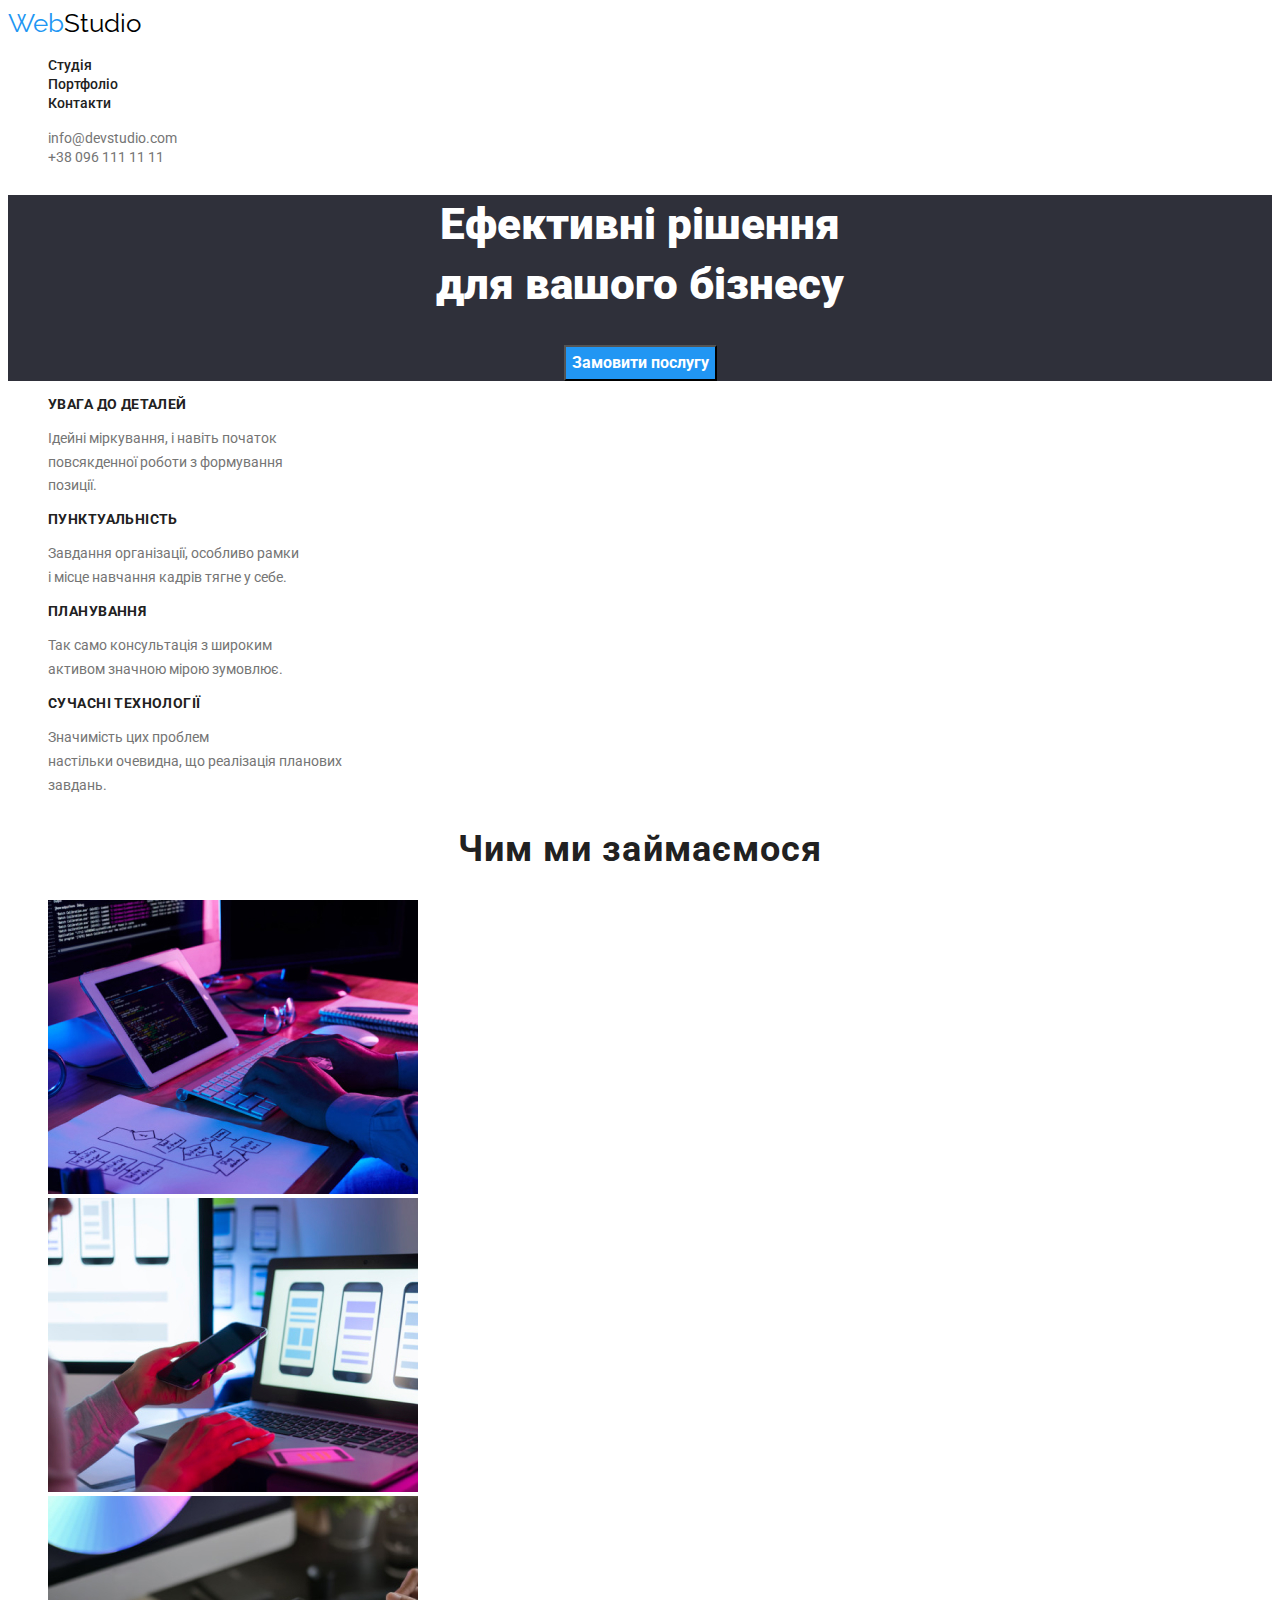
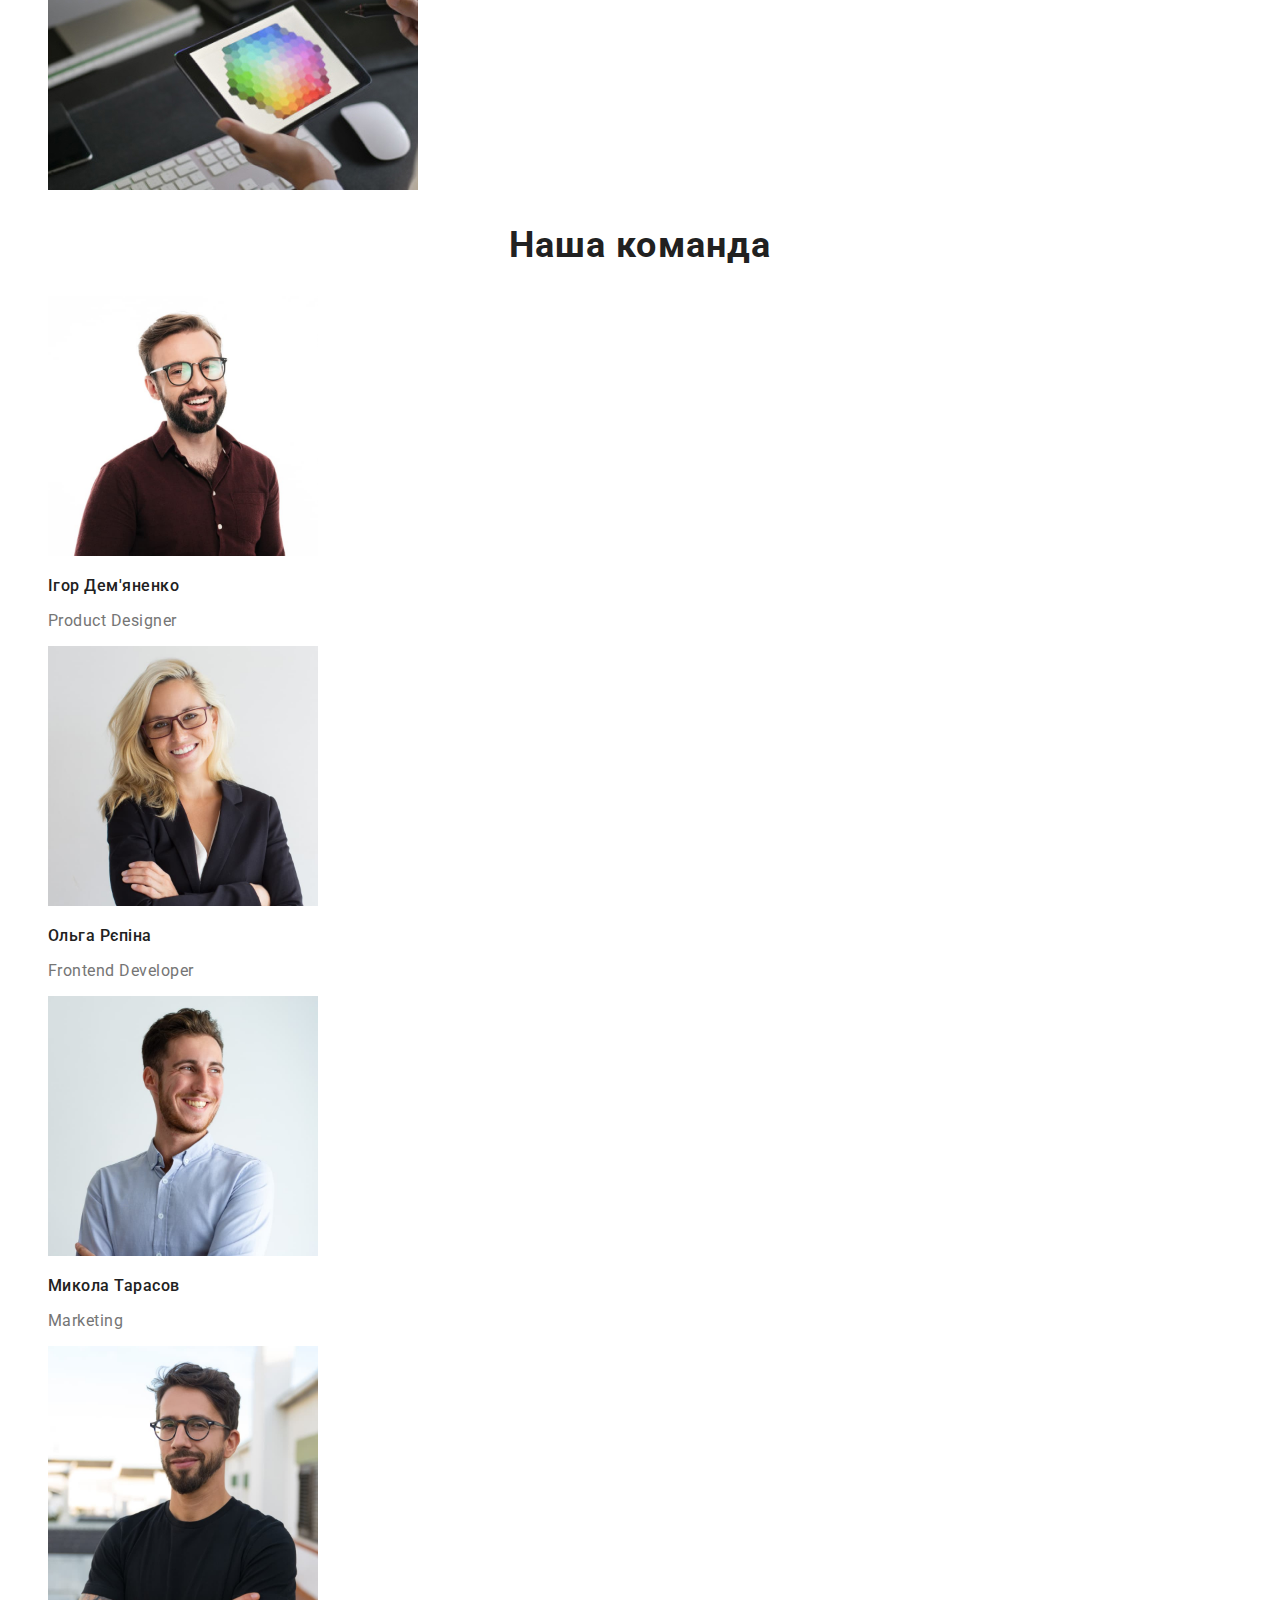
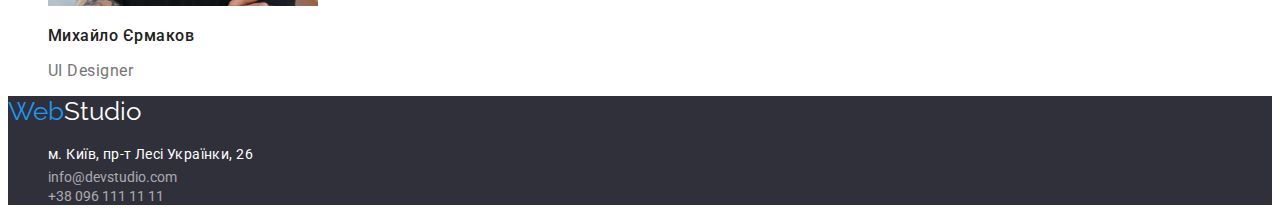
<file: index.html>
<!DOCTYPE html>
<html lang="uk">

<head>
    <meta charset="UTF-8">
    <meta http-equiv="X-UA-Compatible" content="IE=edge">
    <meta name="viewport" content="width=device-width, initial-scale=1.0">
    <title>Document</title>
    <link
    href="https://fonts.googleapis.com/css2?family=Raleway:wght@700&family=Roboto:wght@400;500;700;900&display=swap"
    rel="stylesheet">
    <link rel="stylesheet" href="./css/styles.css">
</head>

<body>
    <!--header-->
    <header>
        <nav>
            <a href="./index.html" class="logo"><span class="logo-first-part">Web</span><span
                class="logo-second-part">Studio</span> </a>
            <ul class="list">
                <li><a href="#" class="link">Студія</a></li>
                <li><a href="./portfolio.html" class="link">Портфоліо</a></li>
                <li><a href="#" class="link">Контакти</a></li>
            </ul>
        </nav>
        <ul class="list">
            <li><a href="mailto:info@devstudio.com" class="mail">info@devstudio.com</a></li>
            <li><a href="tel:+380961111111" class="tel">+38 096 111 11 11</a></li>
        </ul>
    </header>
    <!--main-->
    <main>
        <!--1 sektion-->
        <section class="hero">
            <h1 class="hero-title">Ефективні рішення<br>для вашого бізнесу</h1>
            <button type="submit" class="button">Замовити послугу</button>
        </section>
        <!--2 sektion-->
        <section>
            <h2 class="caption">Наші переваги</h2>
            <ul class="list">
                <li>
                    <h3 class="work">УВАГА ДО ДЕТАЛЕЙ</h3>
                    <p class="work-title">Ідейні міркування, і навіть початок<br> повсякденної роботи з формування<br> позиції.</p>
                </li>
                <li>
                    <h3 class="work">ПУНКТУАЛЬНІСТЬ</h3>
                    <p class="work-title">Завдання організації, особливо рамки<br> і місце навчання кадрів тягне у себе.</p>
                </li>

                <li>
                    <h3 class="work">ПЛАНУВАННЯ</h3>
                    <p class="work-title">Так само консультація з широким<br> активом значною мірою зумовлює.</p>
                </li>
                <li>
                    <h3 class="work">СУЧАСНІ ТЕХНОЛОГІЇ</h3>
                    <p class="work-title">Значимість цих проблем<br> настільки очевидна, що реалізація планових<br> завдань.</p>
                </li>
            </ul>
        </section>
        <!--3 section-->
        <section>
            <h2 class="title-work">Чим ми займаємося</h2>
            <ul class="list">
                <li><img src="./images/section3/computer.jpg" alt="робота за комп'ютером" width="370" height="294"></li>
                <li><img src="./images/section3/telephone.jpg" alt="робота з телефоном" width="370" height="294"></li>
                <li><img src="./images/section3/tablet.jpg" alt="робота з планшетом" width="370" height="294"></li>
            </ul>
        </section>
        <!--4 Секція-->
        <section>
            <h2 class="title-team">Наша команда</h2>
            <ul class="list">
                <li><img src="./images/section4/product.jpg" alt="Ігор Дем'яненко" width="270" height="260">
                    <h3 class="team">Ігор Дем'яненко</h3>
                    <p class="people">Product Designer</p>
                </li>
                <li><img src="./images/section4/frontend.jpg" alt="Ольга Рєпіна" width="270" height="260">
                    <h3 class="team">Ольга Рєпіна</h3>
                    <p class="people">Frontend Developer</p>
                </li>
                <li><img src="./images/section4/marketing.jpg" alt="Микола Тарасов" width="270" height="260">
                    <h3 class="team">Микола Тарасов</h3>
                    <p class="people">Marketing</p>
                </li>
                <li><img src="./images/section4/designer.jpg" alt="Михайло Єрмаков" width="270" height="260">
                    <h3 class="team">Михайло Єрмаков</h3>
                    <p class="people">UI Designer</p>
                </li>
            </ul>
        </section>
    </main>
    <!--footer-->
    <footer class="page-footer">
        <a href="./index.html" class="logo"><span class="logo-first-part">Web</span><span
            class="logo-second">Studio</span> </a>
        <address>
            <ul class="list">
                <li><a href="https://goo.gl/maps/5bwDjXCC3WstTkkj8" target="_blank" rel="noopener nofollow noreferrer"
                        class="adres-footer">м. Київ, пр-т Лесі Українки, 26</a></li>
                <li><a href="email:info@devstudio.com" class="mail-footer">info@devstudio.com</a></li>
                <li><a href="tel:+380961111111" class="tel-footer">+38 096 111 11 11</a></li>
            </ul>
        </address>
    </footer>

</body>

</html>
</file>
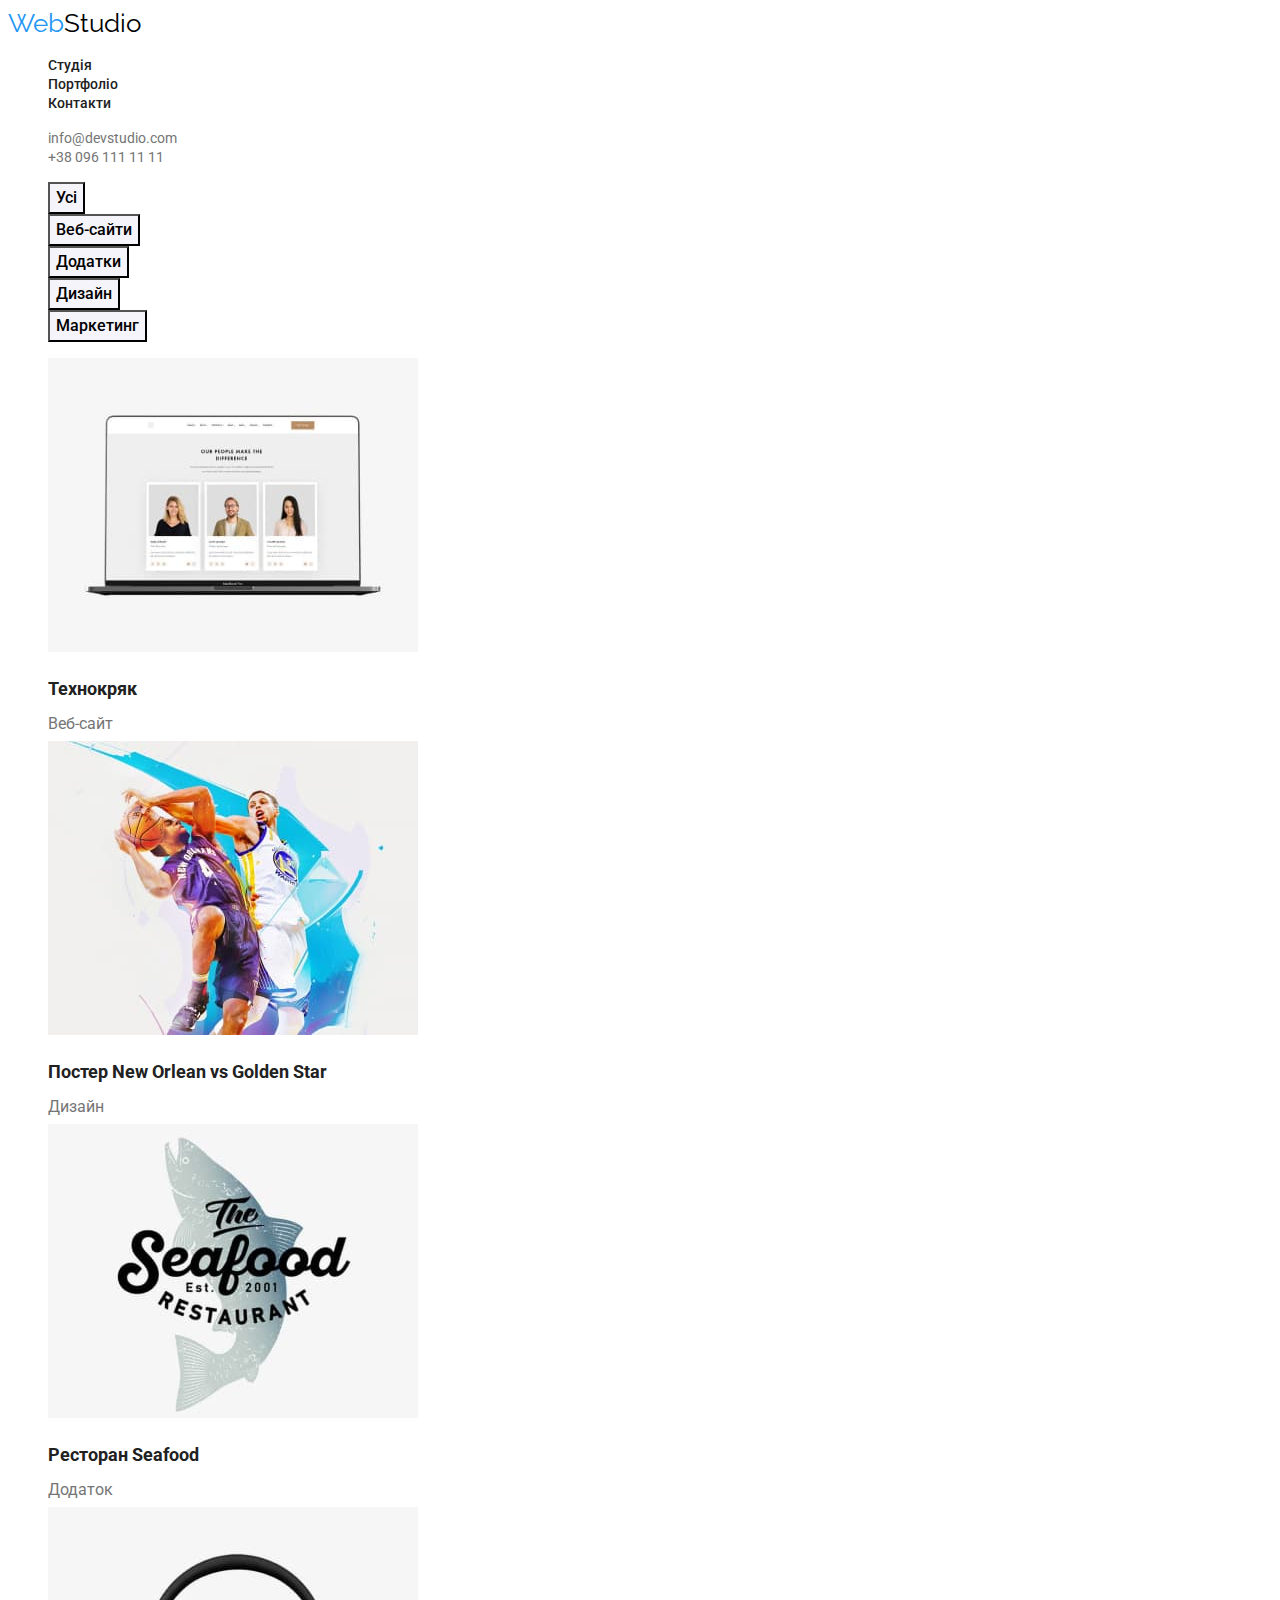
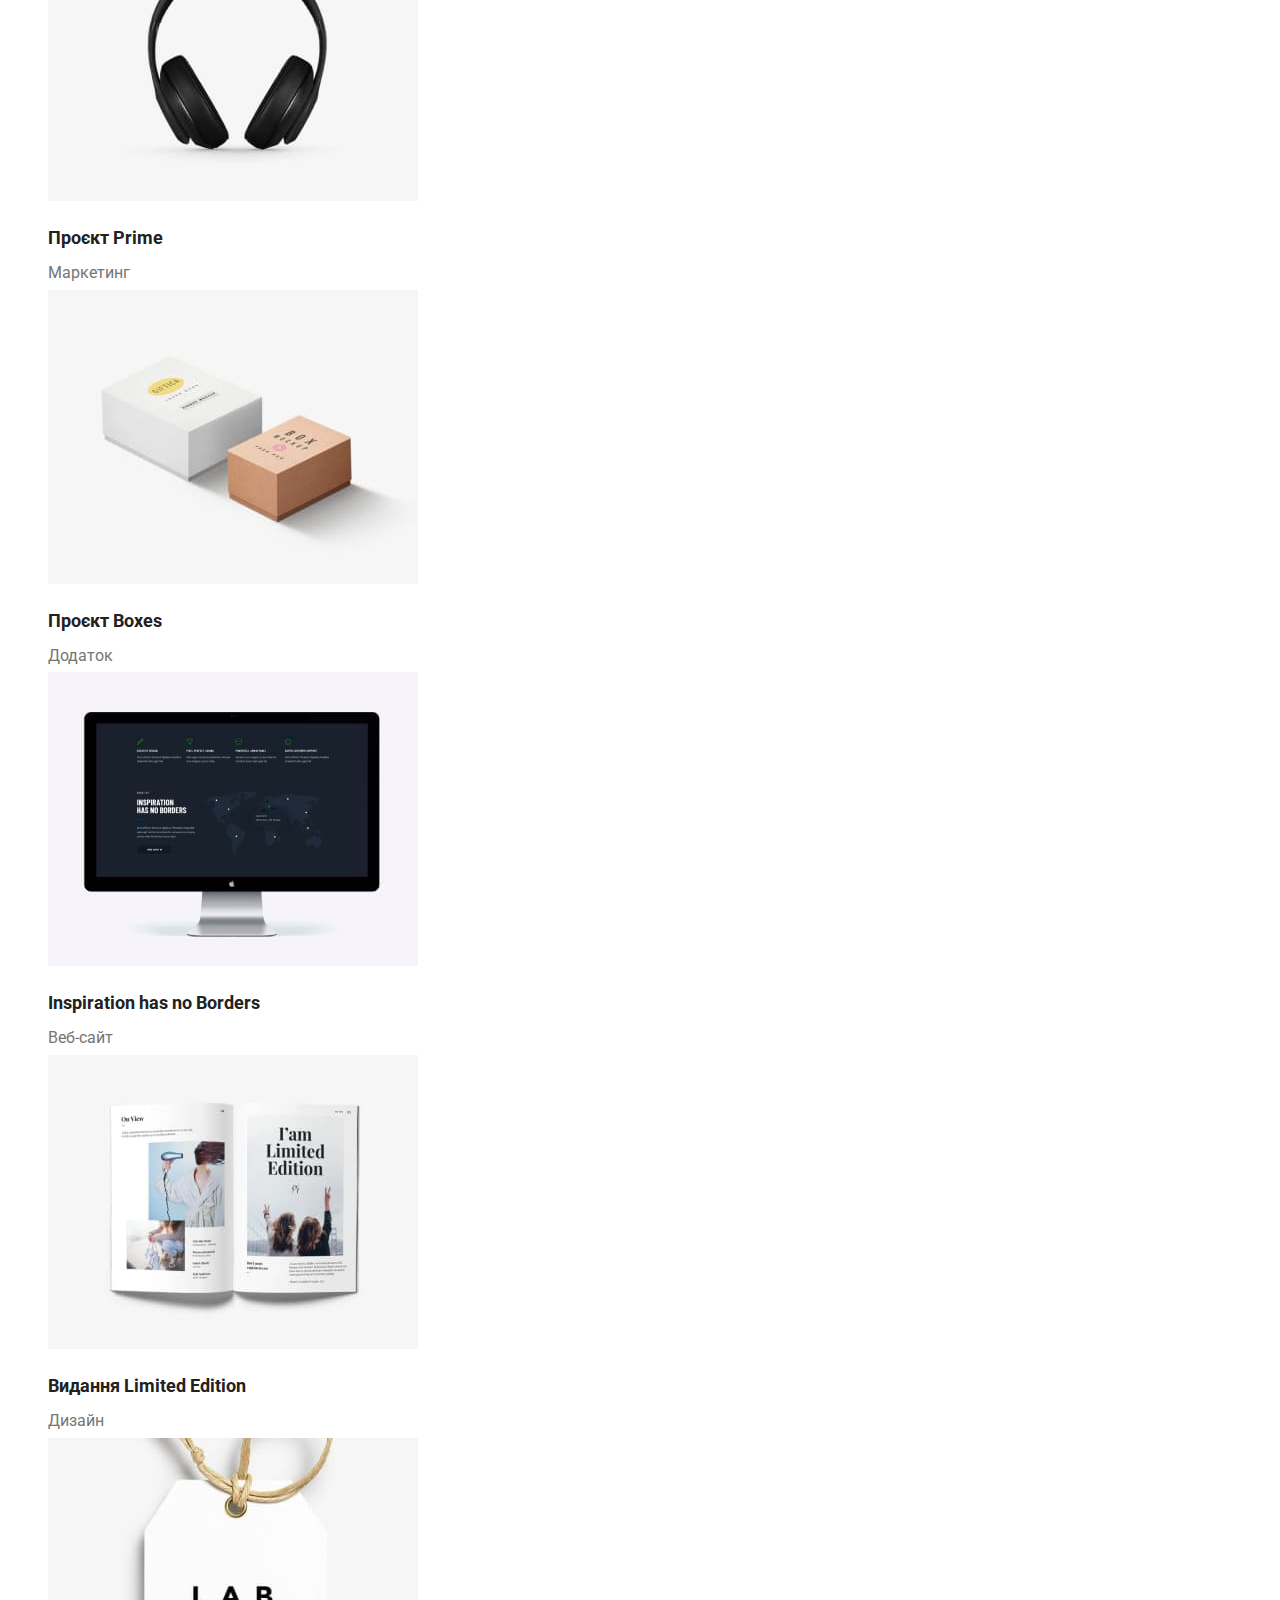
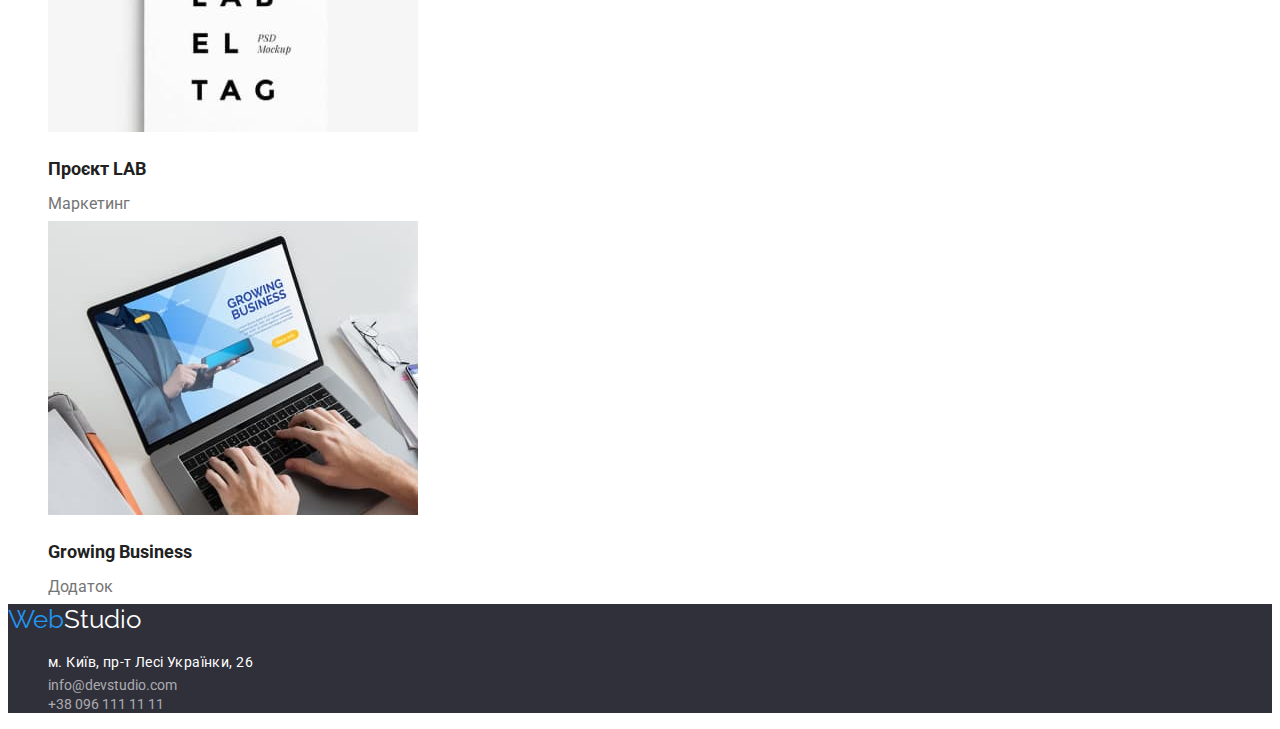
<file: portfolio.html>
<!DOCTYPE html>
<html lang="uk">

<head>
    <meta charset="UTF-8">
    <meta http-equiv="X-UA-Compatible" content="IE=edge">
    <meta name="viewport" content="width=device-width, initial-scale=1.0">
    <title>Document</title>
    <link
    href="https://fonts.googleapis.com/css2?family=Raleway:wght@700&family=Roboto:wght@400;500;700;900&display=swap"
    rel="stylesheet">
    <link rel="stylesheet" href="./css/styles.css">
</head>

<body>
    <!--header-->
    <header>
        <nav>
            <a href="./index.html" class="logo"><span class="logo-first-part">Web</span><span
                class="logo-second-part">Studio</span> </a>
            <ul class="list">
                <li><a href="./index.html" class="link">Студія</a></li>
                <li><a href="#" class="link">Портфоліо</a></li>
                <li><a href="#" class="link">Контакти</a></li>
            </ul>
        </nav>
        <ul class="list">
            <li><a href="mailto:info@devstudio.com" class="mail">info@devstudio.com</a></li>
            <li><a href="tel:+380961111111" class="tel">+38 096 111 11 11</a></li>
        </ul>
    </header>
    <!--main-->
    <main>

        <section>
            <h1 class="caption">Наші проєкти</h1>
            <ul class="list">
                <li><button type="button" class="button-portfolio">Усі</button></li>
                <li><button type="button" class="button-portfolio">Веб-сайти</button></li>
                <li><button type="button" class="button-portfolio">Додатки</button></li>
                <li><button type="button" class="button-portfolio">Дизайн</button></li>
                <li><button type="button" class="button-portfolio">Маркетинг</button></li>
            </ul>
            <ul class="list">
                <li><a><img src="./images/portfolio/Технокряк.jpg" alt="постер веб-сайту" width="370" height="294">
                    <h2 class="projekts">Технокряк</h2>
                    <p class="hero-projekts">Веб-сайт</p></a>
                </li>
                <li><a><img src="./images/portfolio/Постер.jpg" alt="гра в баскетбол" width="370" height="294">
                    <h2 class="projekts">Постер New Orlean vs Golden Star</h2>
                    <p class="hero-projekts">Дизайн</p></a>
                </li>
                <li><a><img src="./images/portfolio/Ресторан-Seafood.jpg" alt="банер ресторану" width="370" height="294">
                    <h2 class="projekts">Ресторан Seafood</h2>
                    <p class="hero-projekts">Додаток</p></a>
                </li>
                <li><a><img src="./images/portfolio/Проєкт-Prime.jpg" alt="проєкти" width="370" height="294">
                    <h2 class="projekts">Проєкт Prime</h2>
                    <p class="hero-projekts">Маркетинг</p></a>
                </li>
                <li><a><img src="./images/portfolio/Проєкт-Boxes.jpg" alt="коробка" width="370" height="294">
                    <h2 class="projekts">Проєкт Boxes</h2>
                    <p class="hero-projekts">Додаток</p></a>
                </li>
                <li><a><img src="./images/portfolio/Inspiration-has-no-Borders.jpg" alt="епел комп'ютер" width="370"
                        height="294">
                    <h2 class="projekts">Inspiration has no Borders</h2>
                    <p class="hero-projekts">Веб-сайт</p></a>
                </li>
                <li><a><img src="./images/portfolio/Limited.jpg" alt="книга" width="370" height="294">
                    <h2 class="projekts">Видання Limited Edition</h2>
                    <p class="hero-projekts">Дизайн</p></a>
                </li>
                <li><a><img src="./images/portfolio/Проєкт-LAB.jpg" alt="картинка проєкту" width="370" height="294">
                    <h2 class="projekts">Проєкт LAB</h2>
                    <p class="hero-projekts">Маркетинг</p></a>
                </li>
                <li><a><img src="./images/portfolio/Growing-Business.jpg" alt="робота за комп'ютером" width="370"
                        height="294">
                    <h2 class="projekts">Growing Business</h2>
                    <p class="hero-projekts">Додаток</p></a>
                </li>
            </ul>

        </section>

    </main>
    <!--footer-->
    <footer class="page-footer">
        <a href="./index.html" class="logo"><span class="logo-first-part">Web</span><span
            class="logo-second">Studio</span> </a>
        <address>
            <ul class="list">
                <li><a href="https://goo.gl/maps/5bwDjXCC3WstTkkj8" target="_blank" rel="noopener nofollow noreferrer"
                        class="adres-footer">м. Київ, пр-т Лесі Українки, 26</a></li>
                <li><a href="email:info@devstudio.com" class="mail-footer">info@devstudio.com</a></li>
                <li><a href="tel:+380961111111" class="tel-footer">+38 096 111 11 11</a></li>
            </ul>
        </address>
    </footer>


</body>

</html>
</file>
<file: css/styles.css>
:root {
  ---primary-text-color: #757575;
  --title-text-color: #212121;
  --accent-color: #2196f3;
  --primary-white-color: #ffffff;
}
body {
  background-color: var(--primary-white-color);
  font-family: "Roboto", sans-serif;
  color: var(--title-text-color);
}
.list {
  list-style: none;
}

a {
  text-decoration: none;
  list-style: none;
}
/* logo */
.logo {
  font-family: Raleway;
  font-size: 26px;
  line-height: 1.19;
}

.logo-first-part {
  color: var(--accent-color);
}
.logo-second {
  color: var(--primary-white-color);
}
.logo-second-part {
  color: #000000;
}
/* header */
.link:hover,
.link:focus {
  color: var(--accent-color);
  background-color: var(--primary-white-color);
}
.link {
  font-family: "Roboto";
  font-weight: 500;
  font-size: 14px;
  line-height: 1.14;
  color: var(--title-text-color);
}
.mail:focus,
.mail:hover {
  color: var(--accent-color);
  background-color: var(--primary-white-color);
}
.tel:focus,
.tel:hover {
  color: var(--accent-color);
  background-color: var(--primary-white-color);
}
.tel,
.mail {
  font-family: "Roboto";
  font-size: 14px;
  line-height: 1.14;
  color: var(---primary-text-color);
}

/*1 sektion */
.hero {
  background-color: #2f303a;
  text-align: center;
}
.hero-title {
  font-weight: 900;
  font-size: 44px;
  line-height: 1.36;
  color: var(--primary-white-color);
}
.button {
  font-size: 16px;
  line-height: 1.88;
  font-weight: 700;
  font-family: inherit;
  color: var(--primary-white-color);
  background-color: var(--accent-color);
}
.button:hover,
.button:focus {
  color: var(--primary-white-color);
  background-color: var(--accent-color);
}
/*2 sektion */
.title {
  font-size: 14px;
  line-height: 1.14;
  letter-spacing: 0.03em;
}
.work {
  font-size: 14px;
  line-height: 1.14;
  letter-spacing: 0.03em;
}
.work-title {
  font-weight: 400;
  font-size: 14px;
  line-height: 1.71;
  color: var(---primary-text-color);
}
/*3 sektion */
.title-work {
  font-size: 36px;
  line-height: 1.17;
  text-align: center;
  letter-spacing: 0.03em;
}
/*4 sektion */
.title-team {
  font-size: 36px;
  line-height: 1.17;
  text-align: center;
  letter-spacing: 0.03em;
}
.team {
  font-weight: 500;
  font-size: 16px;
  line-height: 1.19;
  letter-spacing: 0.03em;
}
.people {
  font-size: 16px;
  line-height: 1.19;
  letter-spacing: 0.03em;
  color: var(---primary-text-color);
}
/*footer*/
.page-footer {
  background-color: #2f303a;
}
.tel-footer,
.mail-footer {
  font-family: "Roboto";
  font-size: 14px;
  line-height: 1.14;
  color: rgba(255, 255, 255, 0.6);
  font-style: normal;
}
.tel-footer:hover,
.tel-footer:focus {
  color: var(--accent-color);
}
.mail-footer:hover,
.mail-footer:focus {
  color: var(--accent-color);
}

.adres-footer {
  font-family: "Roboto";
  font-style: normal;
  font-size: 14px;
  line-height: 1.71;
  letter-spacing: 0.03em;
  color: var(--primary-white-color);
}
.adres-footer:hover,
.adres-footer:focus {
  color: var(--accent-color);
}
.button-portfolio {
  font-family: inherit;
  font-weight: 500;
  font-size: 16px;
  line-height: 1.63;
  background-color: #f5f4fa;
}
.button-portfolio:focus,
.button-portfolio:hover {
  color: var(--primary-white-color);
  background-color: var(--accent-color);
}
/*first section*/
.projekts {
  font-size: 18px;
  line-height: 2;
}
.hero-projekts {
  font-weight: 400;
  font-size: 16px;
  line-height: 1.88px;
  color: var(---primary-text-color);
}
.caption {
  position: absolute;
  width: 1px;
  height: 1px;
  margin: -1px;
  border: 0;
  padding: 0;

  white-space: nowrap;
  clip-path: inset(100%);
  clip: rect(0 0 0 0);
  overflow: hidden;
}
</file>
